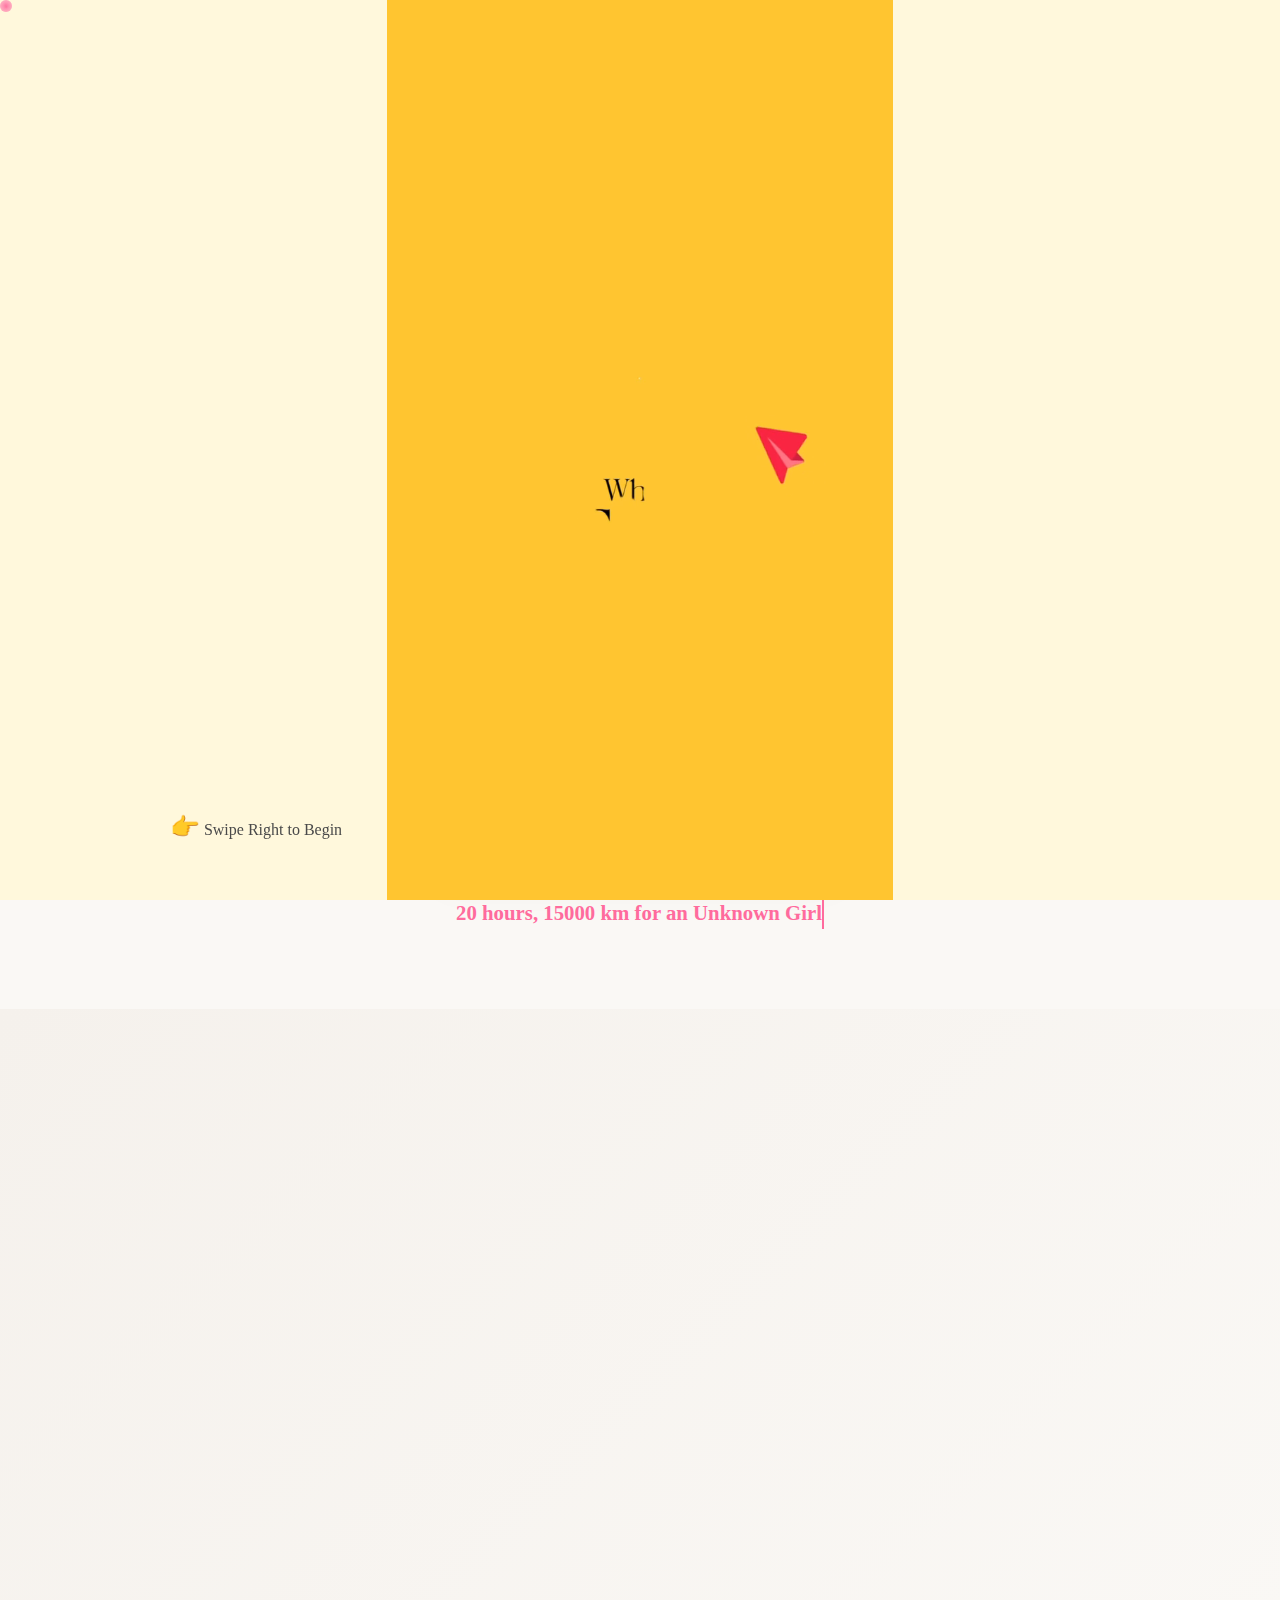
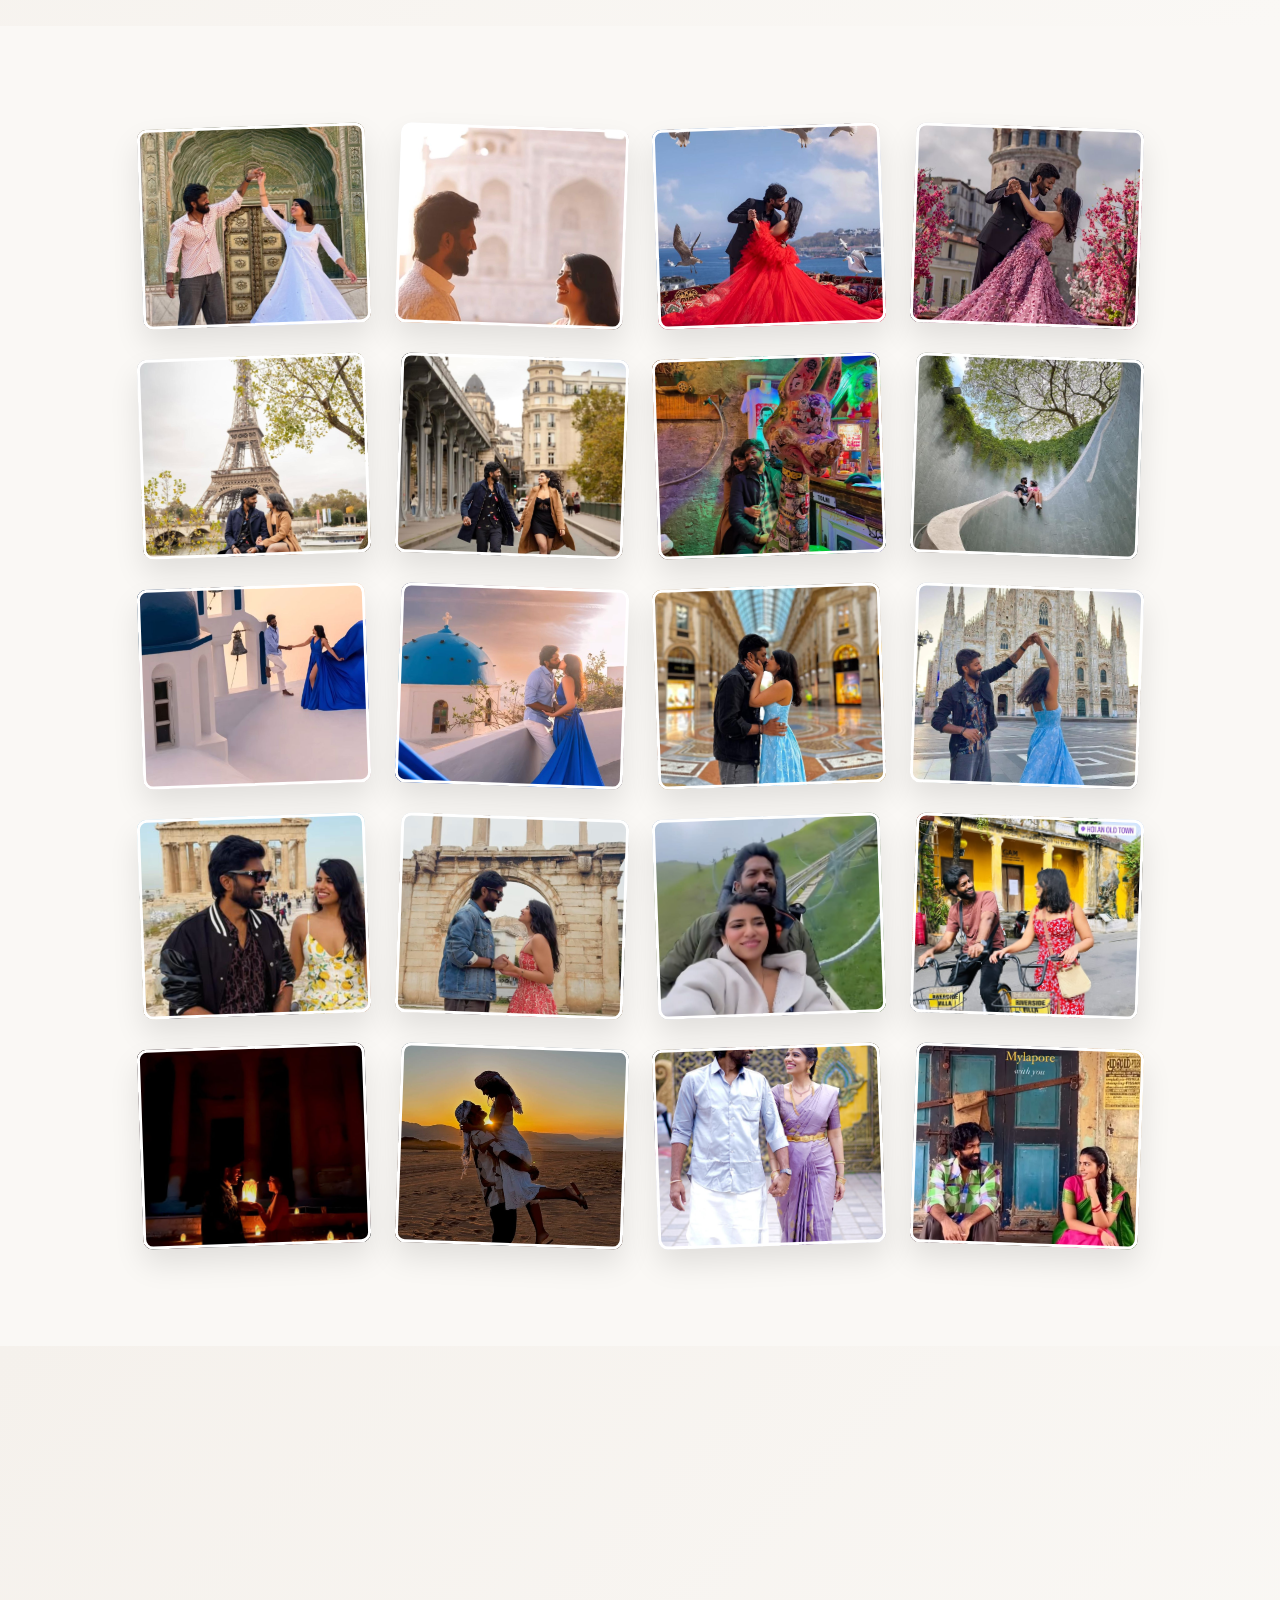
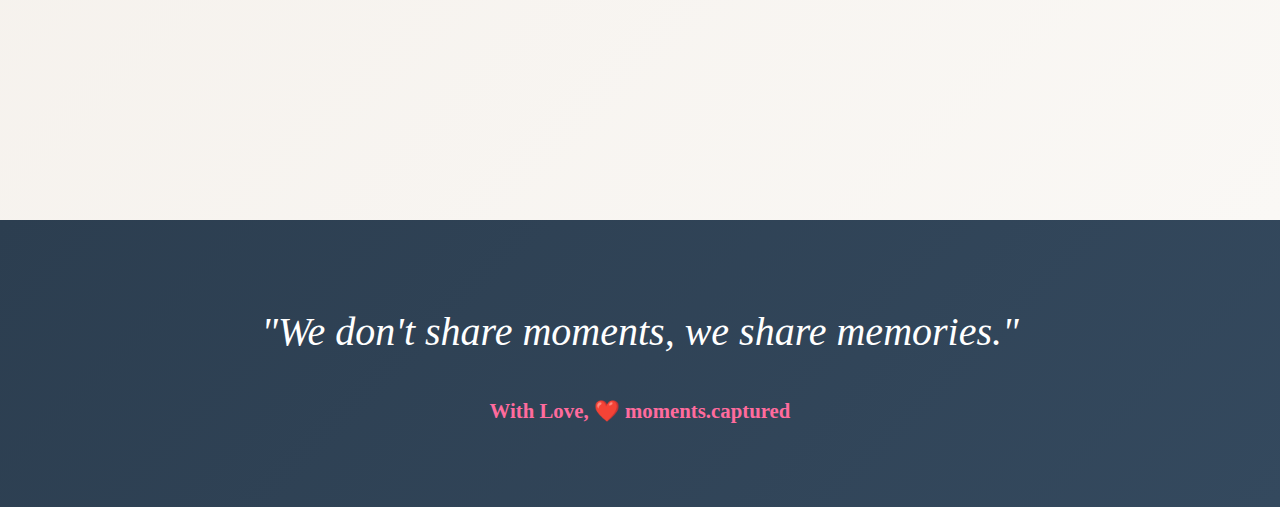
<file: index.html>
nd<!DOCTYPE html>
<html lang="en">
<head>
    <meta charset="UTF-8">
    <meta name="viewport" content="width=device-width, initial-scale=1.0">
    <title>Our Love Story</title>
    <link rel="stylesheet" href="styles.css">
</head>
<body>
    <!-- Custom Cursor Trail -->
    <div class="cursor-trail"></div>

    <!-- Landing Page -->
    <div class="landing-page" id="landingPage">
        <video class="landing-video" autoplay muted loop>
            <source src="first vid.mp4" type="video/mp4">
            Your browser does not support the video tag.
        </video>
        <div class="landing-content">
            <span class="swipe-icon">👉</span>
            <span class="swipe-text">Swipe Right to Begin</span>
        </div>
    </div>

    <!-- Main Content -->
    <div class="main-content" id="mainContent">
        <!-- Top Section with Couple Photos -->
        <section class="top-section">
            <div class="floating-hearts"></div>
            <div class="container">
                <div class="couple-photos">
                    <div class="photo-frame">
                        <img src="/bumble.png" alt="Our Photo 1" class="couple-img">
                    </div>
                    <div class="photo-frame">
                        <img src="/instagram.png" alt="Our Photo 2" class="couple-img">
                    </div>
                </div>
            </div>
        </section>

        <!-- Middle Section with Video -->
        <section class="middle-section">
            <div class="container">
                <div class="main-video-container">
                    <video class="main-video" controls>
                        <source src="/first.mp4" type="video/mp4">
                        Your browser does not support the video tag.
                    </video>
                </div>
                <div class="journey-line">
                    <div class="journey-text" id="journeyText">
                         20 hours, 15000 km for an Unknown Girl
                    </div>
                </div>
            </div>
        </section>

        <!-- Memory Section -->
        <section class="memory-section">
            <div class="container">
                <div class="memory-content">
                    <div class="polaroid-photos">
                        <div class="polaroid left-tilt">
                            <img src="/firstmeet.jpg" alt="Memory 1">
                            <div class="polaroid-caption">First Meeting</div>
                        </div>
                        <div class="polaroid right-tilt">
                            <img src="/first-date.jpg" alt="Memory 2">
                            <div class="polaroid-caption">First Date</div>
                        </div>
                    </div>
                    <div class="memory-story">
                        <p>Two hearts, one destiny. From strangers to soulmates,</p>
                        <p>our journey began with a simple hello and blossomed</p>
                        <p>into something beautiful. Every moment shared,</p>
                        <p>every laugh, every tear - all leading to this.</p>
                    </div>
                </div>
                <div class="animated-title">
                    <span class="word">Our</span>
                    <span class="word">Memories</span>
                </div>
            </div>
        </section>

        <!-- Photo Collage Section -->
        <section class="photo-collage-section">
            <div class="container">
                <div class="photo-grid">
                    <div class="photo-item rotate-left">
                        <img src="/india1.jpg" alt="Memory">
                        <div class="photo-border"></div>
                    </div>
                    <div class="photo-item rotate-right">
                        <img src="/india2.jpg" alt="Memory">
                        <div class="photo-border"></div>
                    </div>
                    <div class="photo-item rotate-left">
                        <img src="/spain1.jpg" alt="Memory">
                        <div class="photo-border"></div>
                    </div>
                    <div class="photo-item rotate-right">
                        <img src="/spain2.jpg" alt="Memory">
                        <div class="photo-border"></div>
                    </div>
                    <div class="photo-item rotate-left">
                        <img src="/paris1.jpg" alt="Memory">
                        <div class="photo-border"></div>
                    </div>
                    <div class="photo-item rotate-right">
                        <img src="/paris.jpg" alt="Memory">
                        <div class="photo-border"></div>
                    </div>
                    <div class="photo-item rotate-left">
                        <img src="/europe.jpg" alt="Memory">
                        <div class="photo-border"></div>
                    </div>
                    <div class="photo-item rotate-right">
                        <img src="/spore.jpg" alt="Memory">
                        <div class="photo-border"></div>
                    </div>
                    <div class="photo-item rotate-left">
                        <img src="/greece1.jpg" alt="Memory">
                        <div class="photo-border"></div>
                    </div>
                    <div class="photo-item rotate-right">
                        <img src="/greece2.jpg" alt="Memory">
                        <div class="photo-border"></div>
                    </div>
                    <div class="photo-item rotate-left">
                        <img src="/italy1.jpg" alt="Memory">
                        <div class="photo-border"></div>
                    </div>
                    <div class="photo-item rotate-right">
                        <img src="/italy2.jpg" alt="Memory">
                        <div class="photo-border"></div>
                    </div>
                    <div class="photo-item rotate-left">
                        <img src="/rome1.jpg" alt="Memory">
                        <div class="photo-border"></div>
                    </div>
                    <div class="photo-item rotate-right">
                        <img src="/rome2.jpg" alt="Memory">
                        <div class="photo-border"></div>
                    </div>
                    <div class="photo-item rotate-left">
                        <img src="15.jpg" alt="Memory">
                        <div class="photo-border"></div>
                    </div>
                    <div class="photo-item rotate-right">
                        <img src="16.jpg" alt="Memory">
                        <div class="photo-border"></div>
                    </div>
                    <div class="photo-item rotate-left">
                        <img src="/17.jpg" alt="Memory">
                        <div class="photo-border"></div>
                    </div>
                    <div class="photo-item rotate-right">
                        <img src="/18.jpg" alt="Memory">
                        <div class="photo-border"></div>
                    </div>
                    <div class="photo-item rotate-left">
                        <img src="/19.jpg" alt="Memory">
                        <div class="photo-border"></div>
                    </div>
                    <div class="photo-item rotate-right">
                        <img src="20.jpg" alt="Memory">
                        <div class="photo-border"></div>
                    </div>
                </div>
            </div>
        </section>

        <!-- Marriage Section -->
        <section class="marriage-section">
            <div class="container">
                <h2 class="section-title">Our Wedding Day</h2>
                <div class="wedding-video-container">
                    <video class="wedding-video" controls>
                        <source src="/second.mp4" type="video/mp4">
                        Your browser does not support the video tag.
                    </video>
                </div>
            </div>
        </section>

        <!-- Footer -->
        <footer class="footer">
            <div class="container">
                <div class="footer-content">
                    <h2 class="footer-tagline">"We don't share moments, we share memories."</h2>
                    <p class="footer-signature">With Love, ❤️ moments.captured</p>
                </div>
            </div>
        </footer>
    </div>

    <script src="/script.js"></script>
</body>
</html>
</file>
<file: styles.css>
/* Reset and Base Styles */
* {
    margin: 0;
    padding: 0;
    box-sizing: border-box;
}

body {
    font-family: 'Georgia', serif;
    overflow-x: hidden;
    background: #faf8f5;
    color: #4a4a4a;
    line-height: 1.6;
}

.container {
    max-width: 1200px;
    margin: 0 auto;
    padding: 0 20px;
}

/* Custom Cursor */
.cursor-trail {
    position: fixed;
    top: 0;
    left: 0;
    width: 12px;
    height: 12px;
    background: radial-gradient(circle, #ff6b9d, #ffc0cb);
    border-radius: 50%;
    pointer-events: none;
    z-index: 9999;
    opacity: 0.8;
    transition: transform 0.1s ease;
}

/* Landing Page */
.landing-page {
    position: fixed;
    top: 0;
    left: 0;
    width: 100%;
    height: 100vh;
    z-index: 1000;
    display: flex;
    align-items: center;
    justify-content: center;
    background: linear-gradient(135deg, #faf8f5 0%, #f5f1ec 100%);
    transition: transform 0.8s cubic-bezier(0.4, 0, 0.2, 1);
}

.landing-page.slide-out {
    transform: translateX(100%);
}

.landing-video {
    position: absolute;
    top: 0;
    left: 0;
    width: 100vw;
    height: 100vh;
    object-fit: contain; /* Show full video, no cropping */
    opacity: 1;
    z-index: 1;
    background: cornsilk;
}

.landing-content {
    position: absolute;
    left: 20%;
    bottom: 6%;
    top: auto;
    right: auto;
    transform: translateX(-50%);
    z-index: 2;
    text-align: center;
    color: #4a4a4a;
    background: none;
    padding: 0;
    border-radius: 0;
    box-shadow: none;
    backdrop-filter: none;
    max-width: 90vw;
}

.heart-icon {
    font-size: 4rem;
    color: #ff6b9d;
    margin-bottom: 20px;
    animation: heartbeat 2s infinite;
}

@keyframes heartbeat {
    0%, 100% { transform: scale(1); }
    50% { transform: scale(1.1); }
}

.landing-title {
    font-size: 3rem;
    margin-bottom: 10px;
    color: #2c2c2c;
    font-weight: 300;
}

.landing-subtitle {
    font-size: 1.2rem;
    margin-bottom: 30px;
    color: #666;
    font-style: italic;
}

.swipe-indicator {
    display: flex;
    align-items: center;
    justify-content: center;
    gap: 10px;
    font-size: 1.1rem;
    color: #ff6b9d;
}

.swipe-icon {
    font-size: 1.5rem;
    animation: swipe-animation 2s infinite;
}

@keyframes swipe-animation {
    0%, 100% { transform: translateX(0); }
    50% { transform: translateX(10px); }
}

/* Main Content */
.main-content {
    position: relative;
    z-index: 1;
}

/* Top Section */
.top-section {
    position: relative;
    background: linear-gradient(135deg, #faf8f5 0%, #f5f1ec 100%);
    padding: 100px 0;
    overflow: hidden;
}

.top-section::before {
    content: '';
    position: absolute;
    top: 0;
    left: 0;
    right: 0;
    bottom: 0;
    background: radial-gradient(circle at 50% 50%, rgba(255, 182, 193, 0.1) 0%, transparent 70%);
}

.floating-hearts {
    position: absolute;
    top: 0;
    left: 0;
    width: 100%;
    height: 100%;
    pointer-events: none;
    overflow: hidden;
}

.floating-hearts::before,
.floating-hearts::after {
    content: '💕';
    position: absolute;
    font-size: 2rem;
    color: #ff6b9d;
    opacity: 0.3;
    animation: float 8s infinite ease-in-out;
}

.floating-hearts::before {
    top: 10%;
    left: 10%;
    animation-delay: 0s;
}

.floating-hearts::after {
    top: 70%;
    right: 10%;
    animation-delay: 4s;
}

@keyframes float {
    0%, 100% { transform: translateY(0px) rotate(0deg); }
    50% { transform: translateY(-20px) rotate(180deg); }
}

.couple-photos {
    display: flex;
    justify-content: center;
    gap: 40px;
    flex-wrap: wrap;
}

.photo-frame {
    position: relative;
    width: 300px;
    height: 400px;
    background: #fff;
    border-radius: 15px;
    padding: 15px;
    box-shadow: 0 20px 40px rgba(0, 0, 0, 0.1);
    transform: rotate(0deg);
    transition: transform 0.3s ease;
}

.photo-frame:hover {
    transform: rotate(2deg) scale(1.05);
}

.photo-frame:nth-child(2):hover {
    transform: rotate(-2deg) scale(1.05);
}

.couple-img {
    width: 100%;
    height: 100%;
    object-fit: cover;
    border-radius: 10px;
    background: linear-gradient(45deg, #f0f0f0, #e0e0e0);
}

/* Middle Section */
.middle-section {
    padding: 80px 0;
    background: #faf8f5;
}

.main-video-container {
    text-align: center;
    margin-bottom: 30px;
}

.main-video {
    width: 100%;
    max-width: 400px;
    min-width: 220px;
    height: auto;
    border-radius: 20px;
    box-shadow: 0 20px 40px rgba(0, 0, 0, 0.1);
    background: linear-gradient(45deg, #f0f0f0, #e0e0e0);
    margin: 0 auto;
    display: block;
}

.journey-line {
    text-align: center;
    position: relative;
    margin-top: 40px;
}

.journey-text {
    font-size: 1.3rem;
    color: #ff6b9d;
    font-weight: 600;
    position: relative;
    display: inline-block;
    overflow: hidden;
    white-space: nowrap;
    border-right: 2px solid #ff6b9d;
    animation: typing 20s steps(40, end), blink-caret 0.75s step-end infinite;
}

@keyframes typing {
    from { width: 0; }
    to { width: 100%; }
}

@keyframes blink-caret {
    from, to { border-color: transparent; }
    50% { border-color: #ff6b9d; }
}

/* Memory Section */
.memory-section {
    padding: 100px 0;
    background: linear-gradient(135deg, #f5f1ec 0%, #faf8f5 100%);
}

.memory-content {
    display: grid;
    grid-template-columns: 1fr 1fr;
    gap: 60px;
    align-items: center;
    margin-bottom: 60px;
}

.polaroid-photos {
    display: flex;
    justify-content: center;
    gap: 20px;
    position: relative;
}

.polaroid {
    background: #fff;
    padding: 20px 20px 60px;
    border-radius: 5px;
    box-shadow: 0 10px 30px rgba(0, 0, 0, 0.1);
    position: relative;
    width: 200px;
}

.polaroid img {
    width: 100%;
    height: 200px;
    object-fit: cover;
    background: linear-gradient(45deg, #f0f0f0, #e0e0e0);
}

.polaroid-caption {
    position: absolute;
    bottom: 10px;
    left: 50%;
    transform: translateX(-50%);
    font-size: 0.9rem;
    color: #666;
    font-style: italic;
}

.left-tilt {
    transform: rotate(-10deg);
}

.right-tilt {
    transform: rotate(10deg);
    margin-left: -30px;
}

.memory-story {
    font-size: 1.1rem;
    line-height: 1.8;
    color: #555;
    font-style: italic;
}

.memory-story p {
    margin-bottom: 10px;
}

.animated-title {
    text-align: center;
    font-size: 3rem;
    color: #ff6b9d;
    font-weight: 300;
}

.animated-title .word {
    display: inline-block;
    opacity: 0;
    animation: fadeInWord 1s ease-in-out forwards;
}

.animated-title .word:nth-child(2) {
    animation-delay: 1s;
}

@keyframes fadeInWord {
    from { opacity: 0; transform: translateY(20px); }
    to { opacity: 1; transform: translateY(0); }
}

/* Photo Collage Section */
.photo-collage-section {
    padding: 100px 0;
    background: #faf8f5;
}

.photo-grid {
    display: grid;
    grid-template-columns: repeat(auto-fit, minmax(200px, 1fr));
    gap: 30px;
    max-width: 1000px;
    margin: 0 auto;
}

.photo-item {
    position: relative;
    background: #fff;
    border-radius: 10px;
    overflow: hidden;
    box-shadow: 0 15px 30px rgba(0, 0, 0, 0.1);
    transition: transform 0.3s ease;
}

.photo-item:hover {
    transform: scale(1.05);
}

.photo-item img {
    width: 100%;
    height: 200px;
    object-fit: cover;
    background: linear-gradient(45deg, #f0f0f0, #e0e0e0);
}

.photo-border {
    position: absolute;
    top: 0;
    left: 0;
    right: 0;
    bottom: 0;
    border: 3px solid #fff;
    border-radius: 10px;
    pointer-events: none;
}

.rotate-left {
    transform: rotate(-2deg);
}

.rotate-right {
    transform: rotate(2deg);
}

.rotate-left:hover {
    transform: rotate(-2deg) scale(1.05);
}

.rotate-right:hover {
    transform: rotate(2deg) scale(1.05);
}

/* Marriage Section */
.marriage-section {
    padding: 100px 0;
    background: linear-gradient(135deg, #f5f1ec 0%, #faf8f5 100%);
}

.section-title {
    text-align: center;
    font-size: 2.5rem;
    color: #ff6b9d;
    margin-bottom: 60px;
    font-weight: 300;
}

.wedding-video-container {
    text-align: center;
}

.wedding-video {
    width: 100%;
    max-width: 300px;
    border-radius: 20px;
    box-shadow: 0 20px 40px rgba(0, 0, 0, 0.1);
    background: linear-gradient(45deg, #f0f0f0, #e0e0e0);
}

/* Travel Section */
.travel-section {
    padding: 100px 0;
    background: #faf8f5;
}

.map-container {
    text-align: center;
    margin-top: 60px;
}

.world-map {
    width: 100%;
    max-width: 1000px;
    height: 500px;
    background: linear-gradient(135deg, #2c3e50 0%, #34495e 100%);
    border-radius: 20px;
    box-shadow: 0 20px 40px rgba(0, 0, 0, 0.1);
}

.location {
    fill: #ff6b9d;
    stroke: #fff;
    stroke-width: 2;
    cursor: pointer;
    transition: all 0.3s ease;
}

.location:hover {
    fill: #ff8fab;
    r: 12;
}

/* Footer */
.footer {
    background: linear-gradient(135deg, #2c3e50 0%, #34495e 100%);
    color: #fff;
    padding: 80px 0;
    text-align: center;
}

.footer-tagline {
    font-size: 2.5rem;
    margin-bottom: 30px;
    font-weight: 300;
    font-style: italic;
}

.footer-signature {
    font-size: 1.3rem;
    color: #ff6b9d;
    font-weight: 600;
}

/* Responsive Design */
@media (max-width: 768px) {
    .landing-title {
        font-size: 2rem;
    }
    
    .couple-photos {
        flex-direction: column;
        align-items: center;
    }
    
    .photo-frame {
        width: 250px;
        height: 350px;
    }
    
    .memory-content {
        grid-template-columns: 1fr;
        gap: 40px;
        text-align: center;
    }
    
    .polaroid-photos {
        justify-content: center;
    }
    
    .photo-grid {
        grid-template-columns: repeat(auto-fit, minmax(150px, 1fr));
        gap: 20px;
    }
    
    .animated-title {
        font-size: 2rem;
    }
    
    .section-title {
        font-size: 2rem;
    }
    
    .footer-tagline {
        font-size: 1.8rem;
    }
    
    .journey-text {
        font-size: 1rem;
    }
    
    .landing-video {
        width: 100vw;
        height: 100vh;
        object-fit: contain; /* Ensures full video is visible on mobile */
    }
}

@media (max-width: 480px) {
    .landing-content {
        padding: 20px;
    }
    
    .heart-icon {
        font-size: 3rem;
    }
    
    .landing-title {
        font-size: 1.5rem;
    }
    
    .landing-subtitle {
        font-size: 1rem;
    }
    
    .photo-frame {
        width: 200px;
        height: 280px;
    }
    
    .polaroid {
        width: 150px;
    }
    
    .polaroid img {
        height: 150px;
    }
    
    .footer-tagline {
        font-size: 1.4rem;
    }
}

/* Animation Classes */
.fade-in {
    opacity: 0;
    transform: translateY(30px);
    animation: fadeIn 1s ease-in-out forwards;
}

@keyframes fadeIn {
    to {
        opacity: 1;
        transform: translateY(0);
    }
}

.slide-in-left {
    opacity: 0;
    transform: translateX(-50px);
    animation: slideInLeft 1s ease-in-out forwards;
}

@keyframes slideInLeft {
    to {
        opacity: 1;
        transform: translateX(0);
    }
}

.slide-in-right {
    opacity: 0;
    transform: translateX(50px);
    animation: slideInRight 1s ease-in-out forwards;
}

@keyframes slideInRight {
    to {
        opacity: 1;
        transform: translateX(0);
    }
}

.scale-in {
    opacity: 0;
    transform: scale(0.8);
    animation: scaleIn 1s ease-in-out forwards;
}

@keyframes scaleIn {
    to {
        opacity: 1;
        transform: scale(1);
    }
}
</file>
